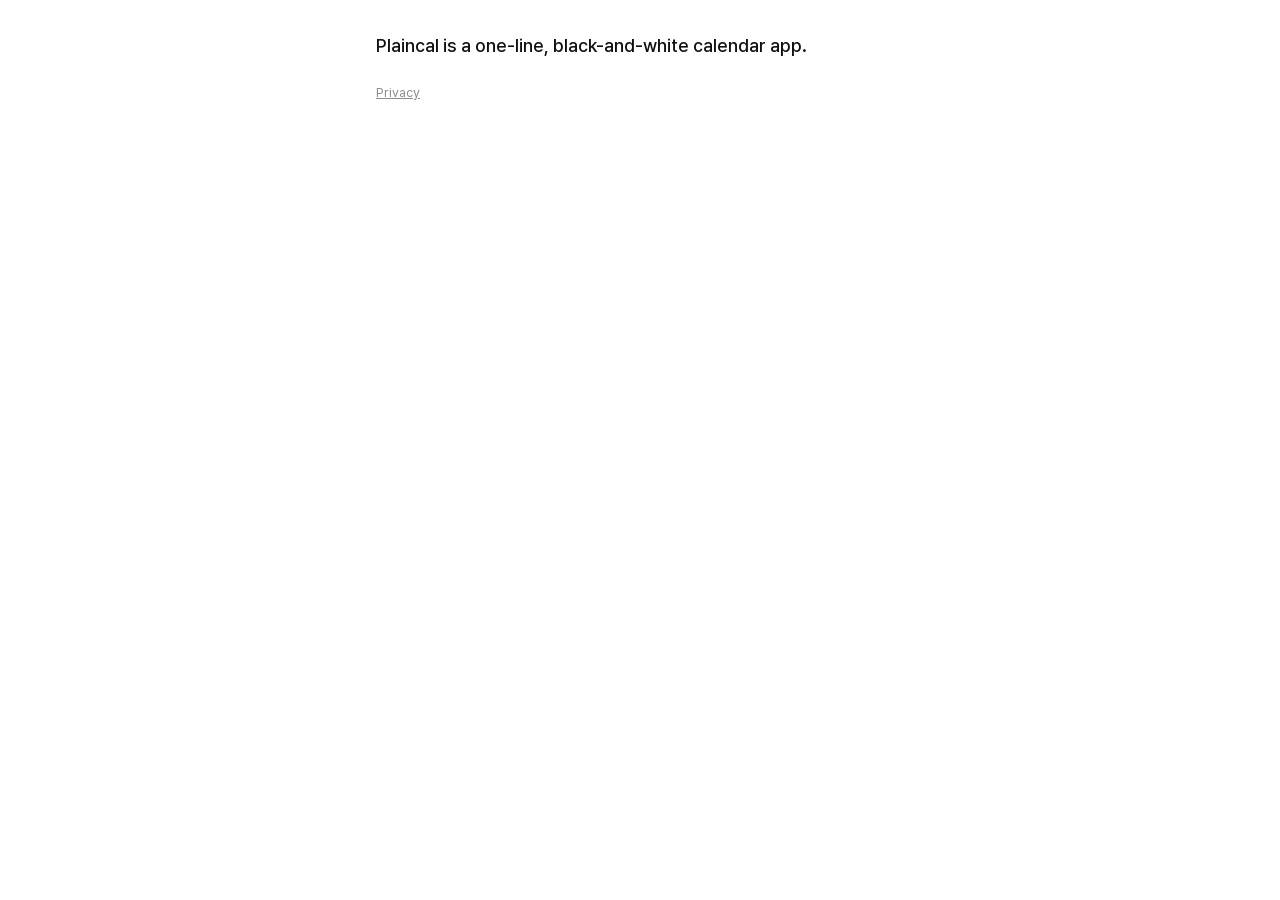
<file: index.html>
<!doctype html>
<html lang="ko">
<head>
  <meta charset="utf-8">
  <meta name="viewport" content="width=device-width, initial-scale=1">
  <meta http-equiv="Content-Security-Policy" content="default-src 'self'; style-src 'self'; script-src 'self'; base-uri 'none'; form-action 'none'; object-src 'none'">
  <meta name="referrer" content="no-referrer">
  <meta name="color-scheme" content="light dark">
  <meta name="robots" content="noindex">
  <title>시캘 · Plaincal</title>
  <link rel="stylesheet" href="style.css">
  <script type="module" src="share.js"></script>
</head>
<body>
  <div class="page">
    <!-- 링크 없이 열면 소개 한 줄. App Store 링크 자리는 출시 전이라 숨겨 둔다. -->
    <section id="intro" hidden>
      <p id="intro-text" class="intro"></p>
      <a id="store" class="store" href="https://apps.apple.com/" hidden>App Store</a>
    </section>
    <p id="error" class="notice" hidden></p>
    <p id="update" class="notice" hidden></p>
    <p id="unsupported" class="notice" hidden></p>
    <main id="app" hidden></main>
    <footer id="footer" class="footer" hidden></footer>
    <nav class="links"><a href="privacy.html">Privacy</a></nav>
  </div>
</body>
</html>
</file>
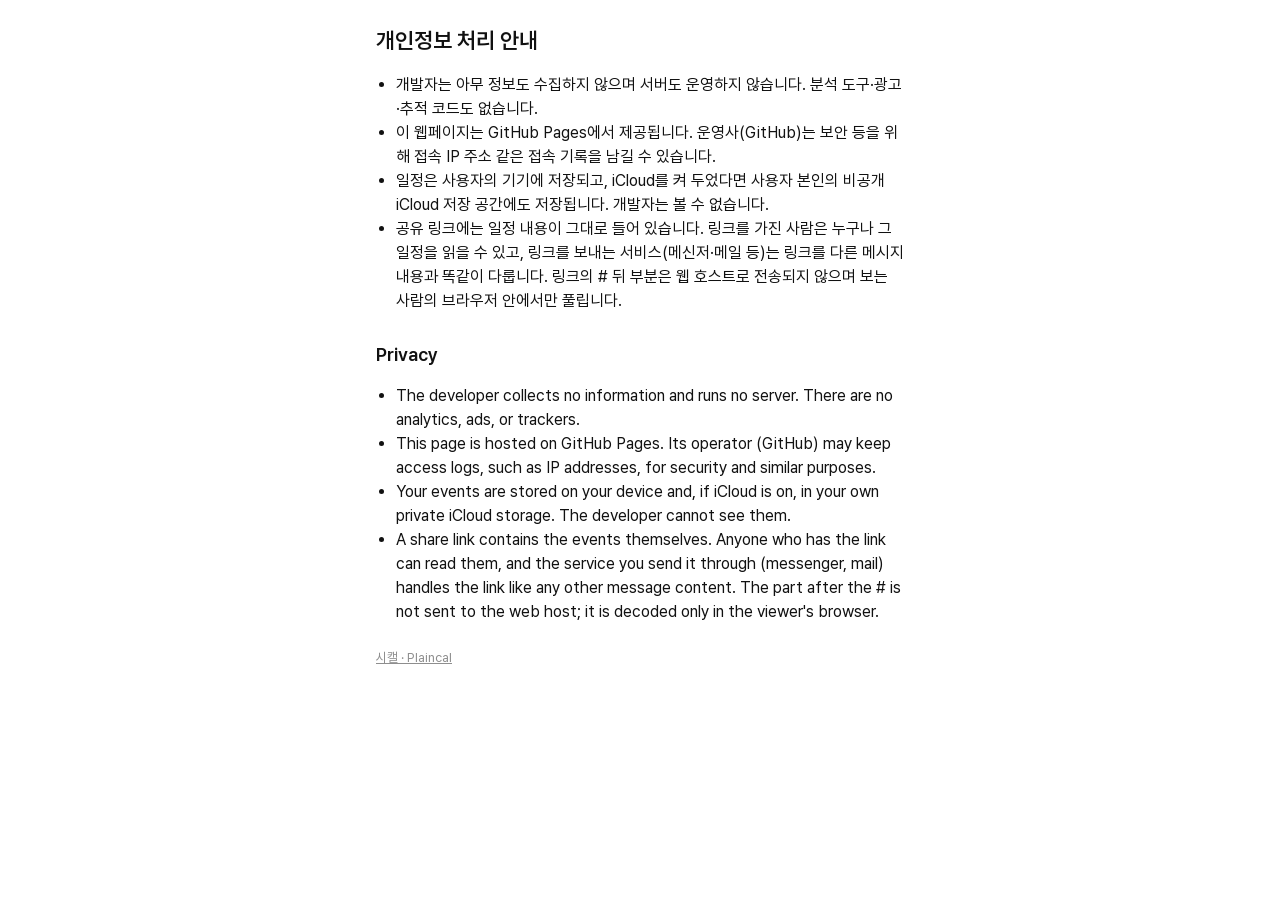
<file: privacy.html>
<!doctype html>
<html lang="ko">
<head>
  <meta charset="utf-8">
  <meta name="viewport" content="width=device-width, initial-scale=1">
  <meta http-equiv="Content-Security-Policy" content="default-src 'self'; style-src 'self'; script-src 'self'; base-uri 'none'; form-action 'none'; object-src 'none'">
  <meta name="referrer" content="no-referrer">
  <meta name="color-scheme" content="light dark">
  <title>시캘 · Plaincal 개인정보 처리방침</title>
  <link rel="stylesheet" href="style.css">
</head>
<body>
  <div class="page">
    <section lang="ko">
      <h1 class="head">개인정보 처리 안내</h1>
      <ul class="plain">
        <li>개발자는 아무 정보도 수집하지 않으며 서버도 운영하지 않습니다. 분석 도구·광고·추적 코드도 없습니다.</li>
        <li>이 웹페이지는 GitHub Pages에서 제공됩니다. 운영사(GitHub)는 보안 등을 위해 접속 IP 주소 같은 접속 기록을 남길 수 있습니다.</li>
        <li>일정은 사용자의 기기에 저장되고, iCloud를 켜 두었다면 사용자 본인의 비공개 iCloud 저장 공간에도 저장됩니다. 개발자는 볼 수 없습니다.</li>
        <li>공유 링크에는 일정 내용이 그대로 들어 있습니다. 링크를 가진 사람은 누구나 그 일정을 읽을 수 있고, 링크를 보내는 서비스(메신저·메일 등)는 링크를 다른 메시지 내용과 똑같이 다룹니다. 링크의 # 뒤 부분은 웹 호스트로 전송되지 않으며 보는 사람의 브라우저 안에서만 풀립니다.</li>
      </ul>
    </section>
    <section lang="en">
      <h2 class="lang">Privacy</h2>
      <ul class="plain">
        <li>The developer collects no information and runs no server. There are no analytics, ads, or trackers.</li>
        <li>This page is hosted on GitHub Pages. Its operator (GitHub) may keep access logs, such as IP addresses, for security and similar purposes.</li>
        <li>Your events are stored on your device and, if iCloud is on, in your own private iCloud storage. The developer cannot see them.</li>
        <li>A share link contains the events themselves. Anyone who has the link can read them, and the service you send it through (messenger, mail) handles the link like any other message content. The part after the # is not sent to the web host; it is decoded only in the viewer's browser.</li>
      </ul>
    </section>
    <nav class="links"><a href="./">시캘 · Plaincal</a></nav>
  </div>
</body>
</html>
</file>
<file: style.css>
@font-face {
  font-family: Pretendard;
  font-weight: 400;
  font-style: normal;
  font-display: swap;
  src: url("fonts/Pretendard-Regular.subset.woff2") format("woff2");
}
@font-face {
  font-family: Pretendard;
  font-weight: 500;
  font-style: normal;
  font-display: swap;
  src: url("fonts/Pretendard-Medium.subset.woff2") format("woff2");
}
@font-face {
  font-family: Pretendard;
  font-weight: 600;
  font-style: normal;
  font-display: swap;
  src: url("fonts/Pretendard-SemiBold.subset.woff2") format("woff2");
}

/* 색은 여섯 개뿐: paper ink gray1 gray2 gray3 line. 밝은/어두운 화면 한 쌍씩. */
:root {
  --paper: #FFFFFF;
  --ink: #111111;
  --gray1: #555555;
  --gray2: #8E8E8E;
  --gray3: #C7C7C7;
  --line: #E9E9E9;
}
@media (prefers-color-scheme: dark) {
  :root {
    --paper: #000000;
    --ink: #F2F2F2;
    --gray1: #B0B0B0;
    --gray2: #7A7A7A;
    --gray3: #454545;
    --line: #222222;
  }
}

* { box-sizing: border-box; }
html { -webkit-text-size-adjust: 100%; }
body {
  margin: 0;
  background: var(--paper);
  color: var(--ink);
  /* Pretendard 서브셋(web/fonts)을 먼저 쓰고, 불러오는 동안·실패하면 시스템 글씨체 */
  font-family: Pretendard, -apple-system, BlinkMacSystemFont, "Apple SD Gothic Neo", "Malgun Gothic",
    "Noto Sans KR", "Segoe UI", Roboto, sans-serif;
  font-size: 16px;
  line-height: 1.5;
}
[hidden] { display: none !important; }

.page { max-width: 560px; margin: 0 auto; padding: 24px 16px 40px; }

.head { font-size: 22px; font-weight: 600; margin: 0 0 16px; }
.day-head { font-size: 15px; font-weight: 600; margin: 0 0 4px; color: var(--gray1); }
.day-block { padding: 12px 0; border-top: 1px solid var(--line); }
.day-block:first-of-type { border-top: 0; }

.events { list-style: none; margin: 0; padding: 0; }
.event { display: flex; gap: 12px; padding: 8px 0; border-bottom: 1px solid var(--line); }
.day-block .event:last-child, .events .event:last-child { border-bottom: 0; }
.time { flex: 0 0 8.5em; width: 8.5em; color: var(--gray1); font-variant-numeric: tabular-nums; }
.title { flex: 1 1 auto; min-width: 0; overflow-wrap: anywhere; font-weight: 500; }
.none { color: var(--gray2); margin: 4px 0; }

/* 달 격자 */
.grid { display: grid; grid-template-columns: repeat(7, 1fr); margin: 0 0 16px; border-top: 1px solid var(--line); }
.wd { text-align: center; font-size: 12px; color: var(--gray2); padding: 6px 0; }
.cell { min-height: 48px; padding: 4px 0; text-align: center; border-top: 1px solid var(--line); }
.cell.blank { color: transparent; }
.num { display: block; font-size: 14px; }
.dots { display: flex; justify-content: center; gap: 3px; margin-top: 4px; }
.dot { width: 5px; height: 5px; border-radius: 50%; background: var(--gray1); }

.intro { font-size: 18px; font-weight: 500; margin: 48px 0 12px; }
.store { color: var(--ink); font-weight: 600; text-underline-offset: 3px; }
.notice { margin: 48px 0; font-size: 17px; font-weight: 500; }
.footer { margin-top: 32px; color: var(--gray2); font-size: 13px; }
.links { margin-top: 24px; font-size: 13px; }
.links a, .page a { color: var(--gray2); }
.page h2.lang { font-size: 18px; margin: 28px 0 8px; }
.page p { margin: 8px 0; }
.page ul.plain { padding-left: 20px; }
</file>
